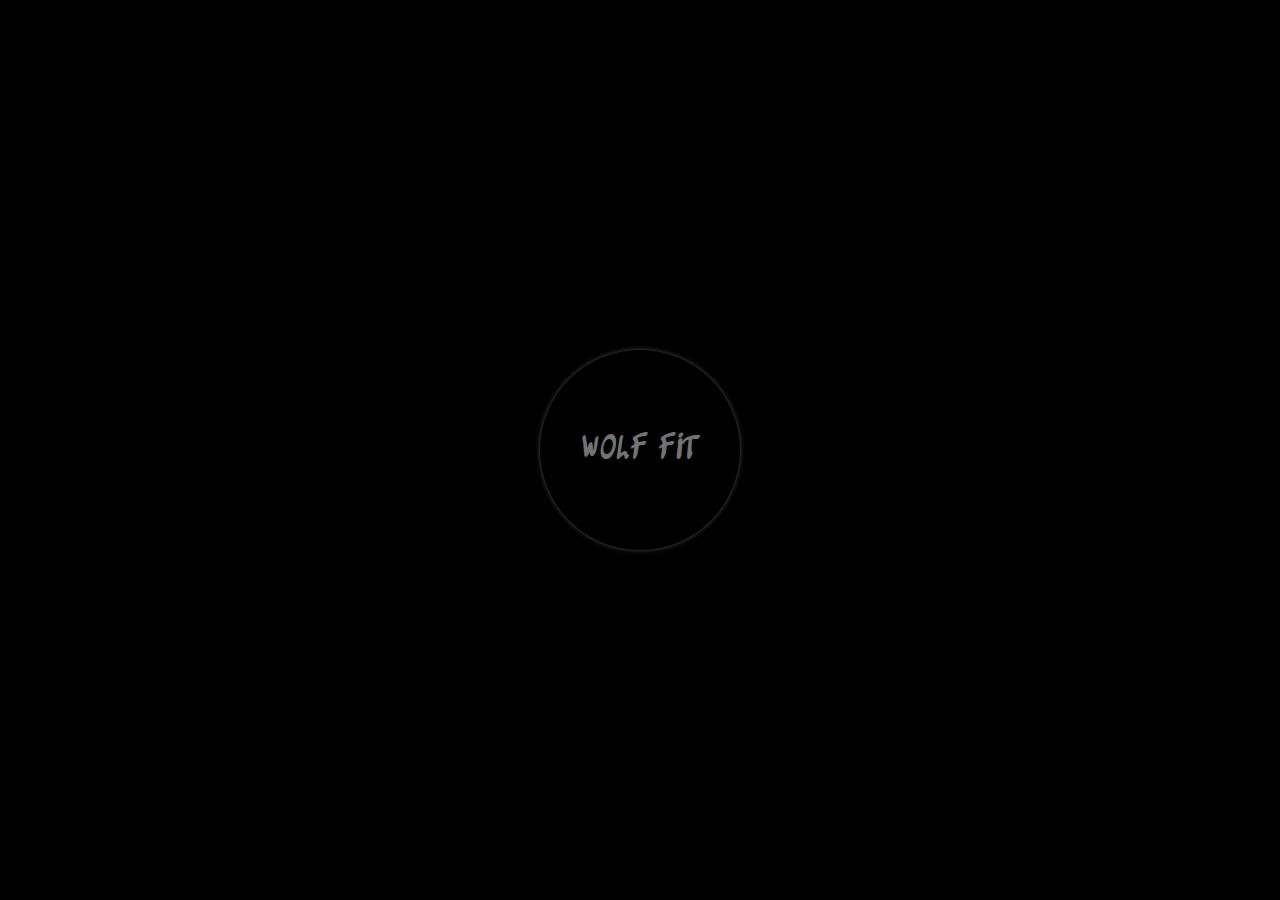
<file: index.html>
<!DOCTYPE html>
<!-- Created By CodingNepal -->
<html lang="en" dir="ltr">
   <head>
   
      <meta charset="utf-8">
      <title>Wolf Fit</title>
      <link
      href="https://fonts.googleapis.com/css?family=Sedgwick+Ave Display&display=swap"
      rel="stylesheet"
    />
      <link rel="stylesheet" href="loading.css">
   </head>
   <body>
      <div class="center">
         <div class="ring"></div>
         <span>Wolf Fit</span>
      </div>

      <script>
         setTimeout(function() {
             window.location.href = "home.html";
         }, 2500);
     </script>
   </body>
</html>
</file>
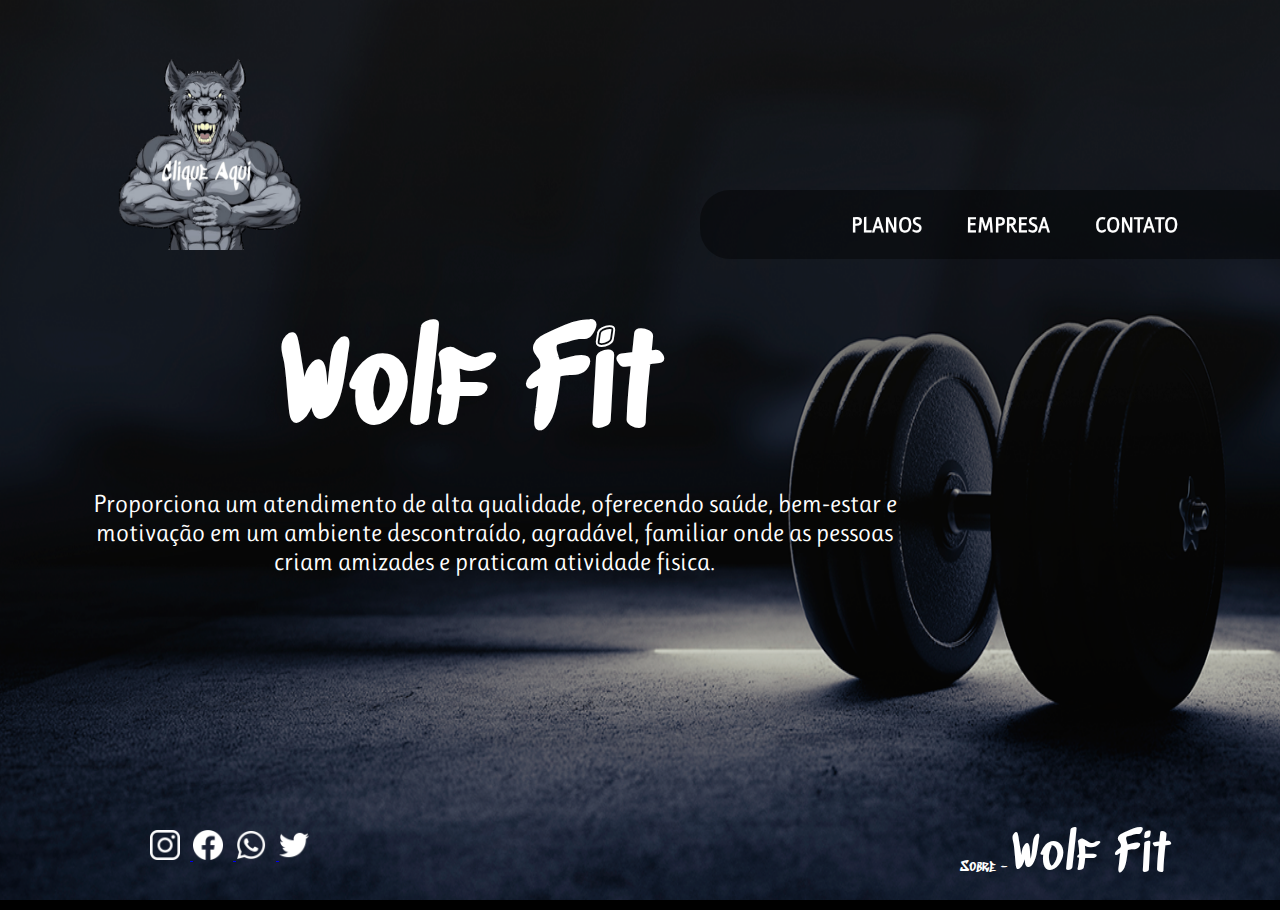
<file: home.html>
<!DOCTYPE html>
<html lang="pt-br">
  <head>
    <title>Wolf Fit</title>

    <link rel="stylesheet" type="text/css" href="style.css" />
    <link
      href="https://fonts.googleapis.com/css?family=Ruluko&display=swap"
      rel="stylesheet"
    />
    <link
      href="https://fonts.googleapis.com/css?family=Sedgwick+Ave Display&display=swap"
      rel="stylesheet"
    />
  </head>

  <body>
    <header>
      <a
        class="wolf"
        href="menu/imc.html"
        title="Clique aqui e saiba se o seu peso é o ideal!"
      >
        <img src="./assets/img/wolfimc.gif" />
      </a>

      <div class="nav">
        <div class="plan">
          <h5>PLANOS</h5>
          <div class="menuPlans">
            <ul>
              <li>
                <a class="plans" href="./menu/plans.html"> Planos </a>
              </li>
              <hr />
              <li>
                <a class="hirePlan" href="./menu/purchase.html"> Contratar </a>
              </li>
            </ul>
          </div>
        </div>

        <div class="company">
          <h5>EMPRESA</h5>
          <div class="menuCompany">
            <ul>
              <li>
                <a class="aboutCompany" href="./menu/company.html"
                  >Sobre a Empresa</a
                >
              </li>
              <hr />

              <li>
                <a class="units" href="./menu/units.html">Unidades</a>
              </li>
            </ul>
          </div>
        </div>

        <div class="contact">
          <h5>CONTATO</h5>
          <div class="menuContact">
            <ul>
              <li>
                <a
                  class="contacts"
                  href="https://us14.list-manage.com/contact-form?u=38d02d13952fe63faebb98b37&form_id=3252b409897504133f667c2265778db8"
                  >Contato</a
                >
              </li>
            </ul>
          </div>
        </div>
      </div>

      <div class="dropdown">
        <button class="dropbtn">
          <input
            type="image"
            src="./assets/img/menu.png"
            onmouseover="this.src='./assets/img/menu2.png'"
            onmouseout="this.src='./assets/img/menu2.png'"
            title="MENU"
            height="25"
            width="40"
          />
        </button>
        <div class="dropdown-content">
          <a href="./menu/plans.html">Planos</a>
          <a href="./menu/purchase.html"
            ><hr />
            Contratar</a
          >
          <a href="./menu/company.html"
            ><hr />
            Empresa</a
          >
          <a href="./menu/units.html"
            ><hr />
            Unidades</a
          >
          <a
            href="https://us14.list-manage.com/contact-form?u=38d02d13952fe63faebb98b37&form_id=3252b409897504133f667c2265778db8"
            ><hr />
            Contato</a
          >
        </div>
      </div>
    </header>

    <section>
      <h1 class="bigName">Wolf Fit</h1>

      <p class="description">
        Proporciona um atendimento de alta qualidade, oferecendo saúde,
        bem-estar e motivação em um ambiente descontraído, agradável, familiar
        onde as pessoas criam amizades e praticam atividade fisica.
      </p>
    </section>

    <footer>
      <div class="socialNetwork">
        <a div class="insta" href="https://www.instagram.com/wolffit_academy/">
          <img src="./assets/img/insta.png" />
        </a>

        <a div class="facebook" href="https://www.facebook.com/wolffitboss/">
          <img src="./assets/img/facebook.png" />
        </a>

        <a
          div
          class="wpp"
          href="http://api.whatsapp.com/send?1=pt_BR&phone=16315707160"
          title="Fale Conosco!"
          target="_blank"
        >
          <img src="./assets/img/whats.png" />
        </a>

        <a div class="twitter" href="https://twitter.com/wolfwol45466235">
          <img src="./assets/img/twitter.png" />
        </a>
      </div>

      <div class="credits">
        <a class="about">Sobre -</a>
        <a class="about2" href="./menu/about.html">Wolf Fit</a>
      </div>
    </footer>
  </body>
</html>
</file>
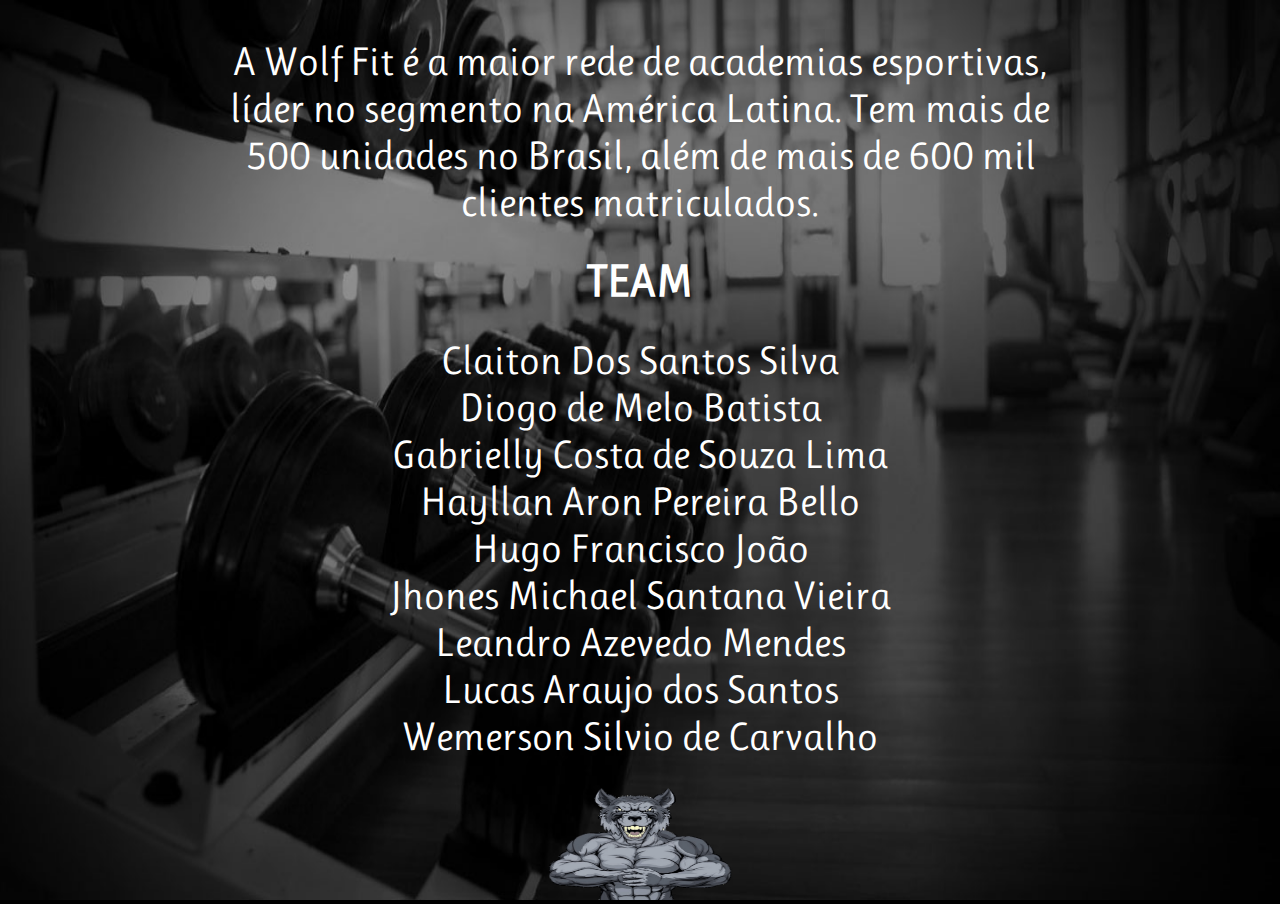
<file: menu/about.html>
<!DOCTYPE html>
<html lang="pt-br">
  <head>
    <meta charset="UTF-8" />
    <meta http-equiv="X-UA-Compatible" content="IE=edge" />
    <meta name="viewport" content="width=device-width, initial-scale=1.0" />
    <link
      href="https://fonts.googleapis.com/css?family=Ruluko&display=swap"
      rel="stylesheet"
    />
    <link rel="stylesheet" href="about.css" />
    <title>Sobre</title>
  </head>

  <body>
    <header>
      <p>
        A Wolf Fit é a maior rede de academias esportivas, líder no segmento na
        América Latina. Tem mais de 500 unidades no Brasil, além de mais de
        600 mil clientes matriculados.
      </p>
    </header>

    <section>
      <h1>TEAM</h1>

      <p>Claiton Dos Santos Silva</p>
      <p>Diogo de Melo Batista</p>
      <p>Gabrielly Costa de Souza Lima</p>
      <p>Hayllan Aron Pereira Bello</p>
      <p>Hugo Francisco João</p>
      <p>Jhones Michael Santana Vieira</p>
      <p>Leandro Azevedo Mendes</p>
      <p>Lucas Araujo dos Santos</p>
      <p>Wemerson Silvio de Carvalho</p>
    </section>

    <footer>
      <a href="../home.html" title="voltar">
        <img src="../assets/img/wolf.gif" />
      </a>
    </footer>
  </body>
</html>
</file>
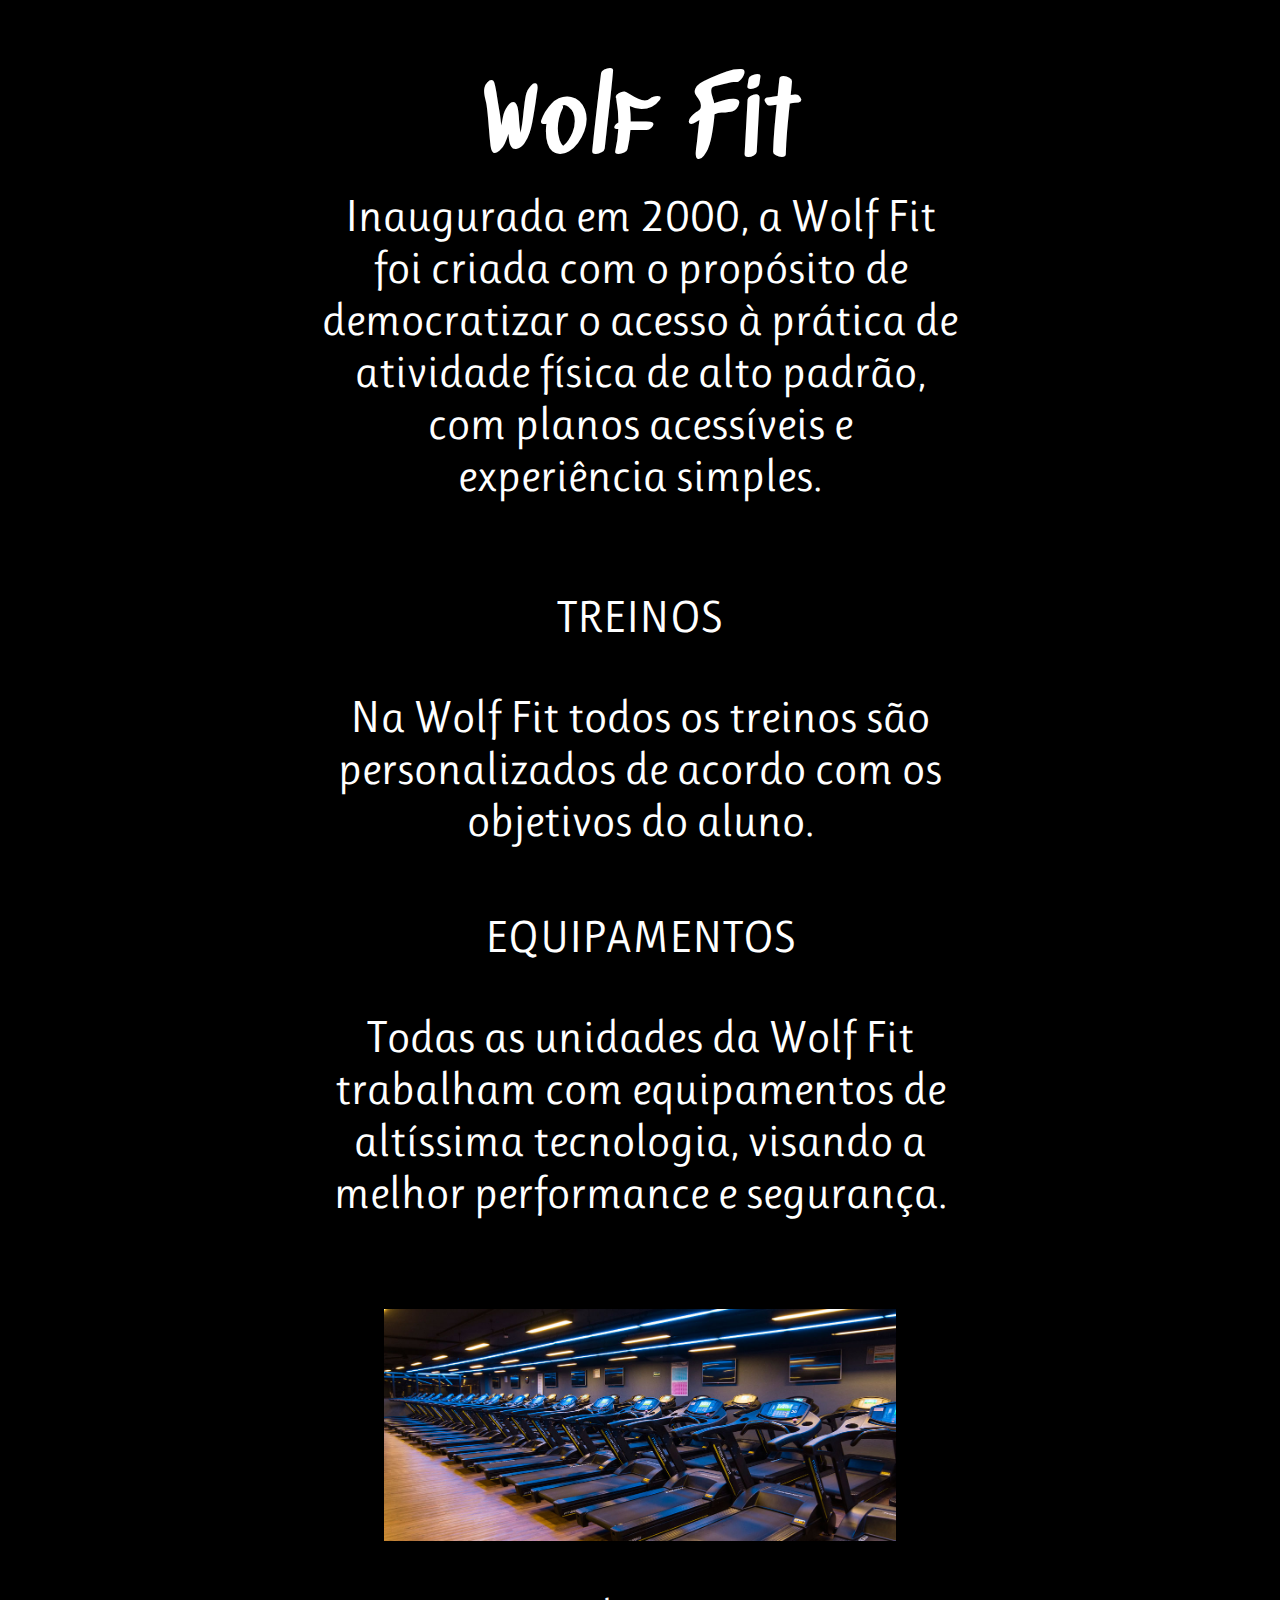
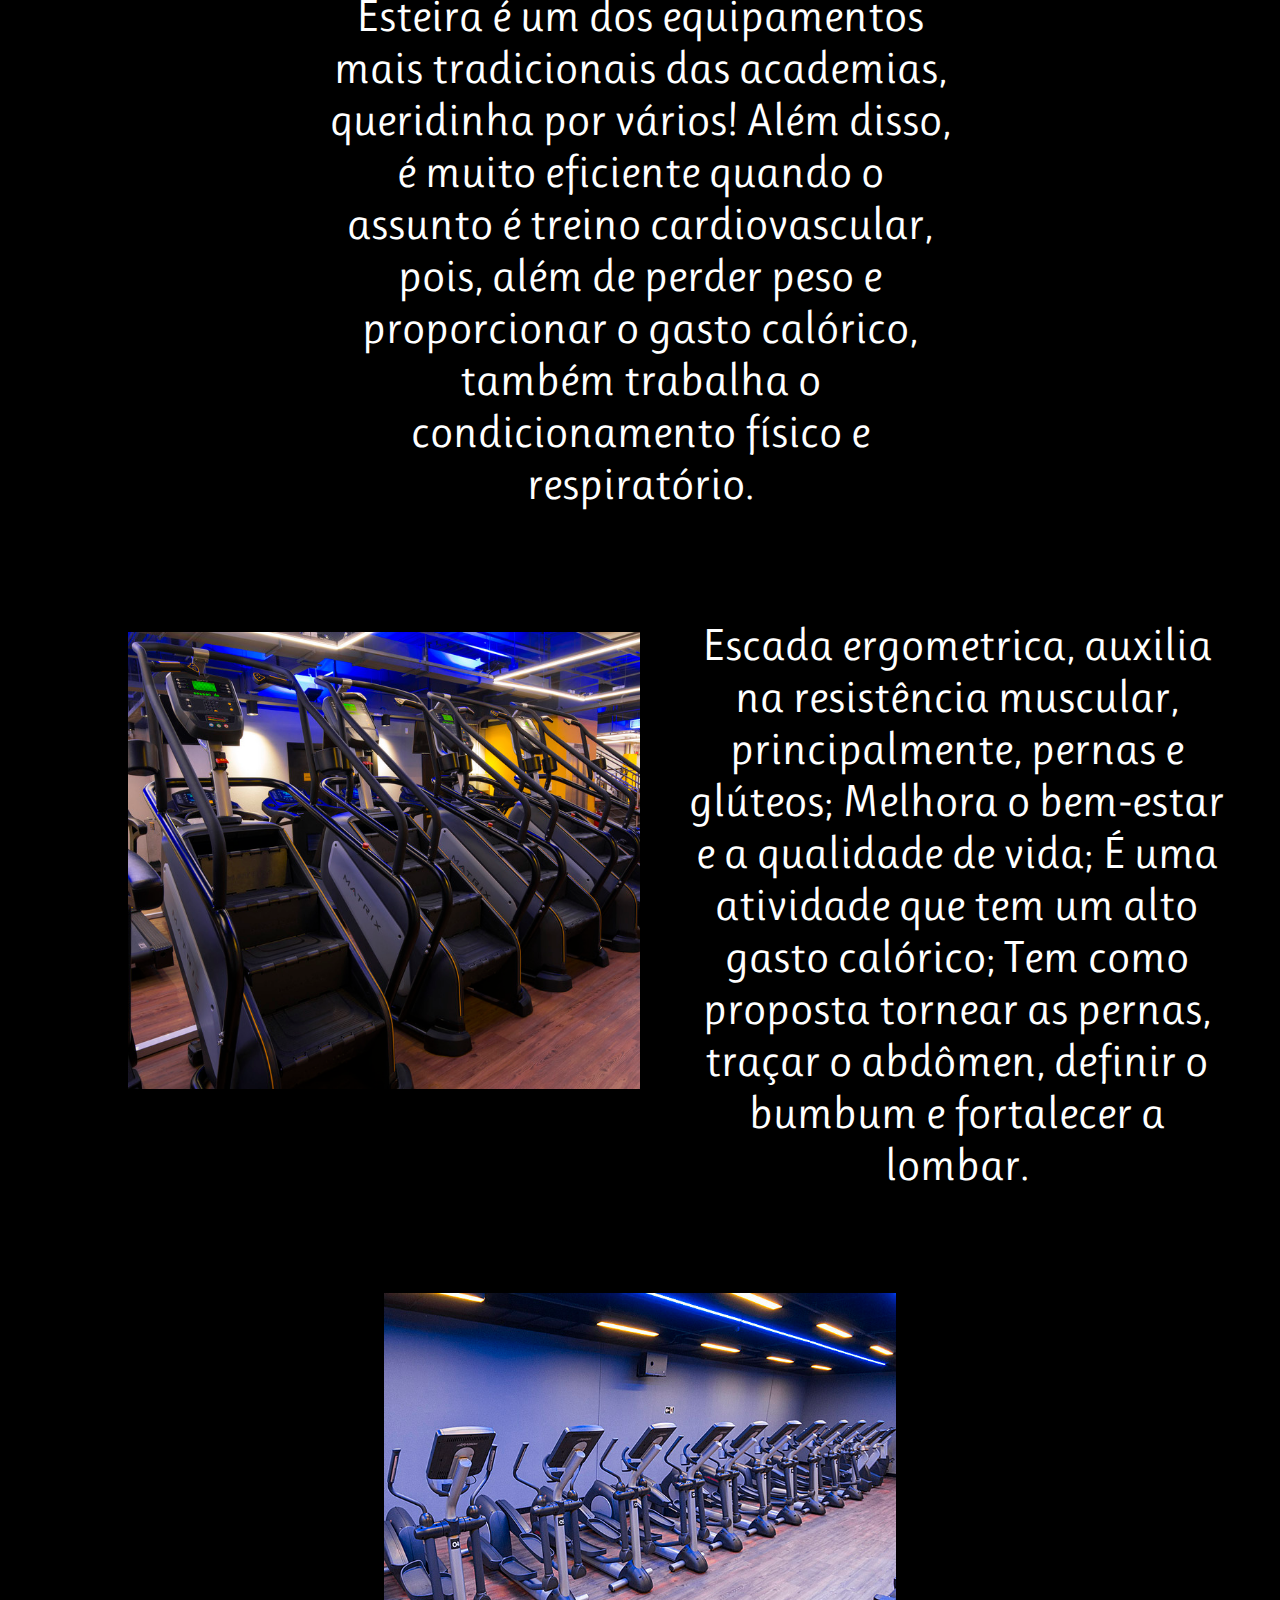
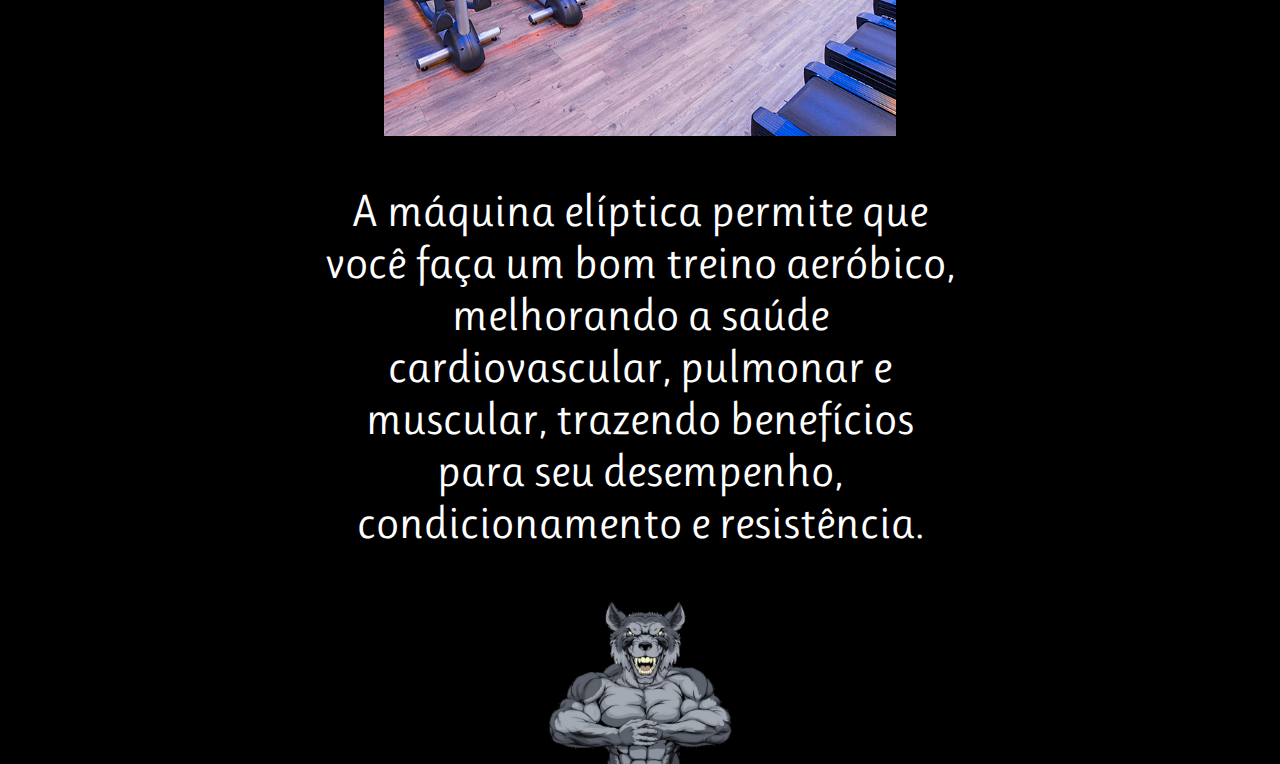
<file: menu/company.html>
<!DOCTYPE html>
<html lang="pt-br">
  <head>
    <meta charset="utf-8" />

    <title>Empresa</title>
    <link
      href="https://fonts.googleapis.com/css?family=Ruluko&display=swap"
      rel="stylesheet"
    />
    <link
      href="https://fonts.googleapis.com/css?family=Sedgwick+Ave Display&display=swap"
      rel="stylesheet"
    />

    <link rel="stylesheet" href="company.css" />

    <style></style>
  </head>

  <body>
    <header>
      <div class="t1">
        <div class="title">Wolf Fit</div>

        <div class="text">
          Inaugurada em 2000, a Wolf Fit foi criada com o propósito de
          democratizar o acesso à prática de atividade física de alto padrão,
          com planos acessíveis e experiência simples.
        </div>
      </div>

      <div class="t2">
        <div class="title2">TREINOS</div>

        <div class="text2">
          Na Wolf Fit todos os treinos são personalizados de acordo com os
          objetivos do aluno.
        </div>
      </div>

      <div class="t3">
        <div class="title3">EQUIPAMENTOS</div>

        <div class="text3">
          Todas as unidades da Wolf Fit trabalham com equipamentos de altíssima
          tecnologia, visando a melhor performance e segurança.
        </div>
      </div>
    </header>

    <section>
      <div class="mats">
        <img src="../assets/img/esteiras.jpg" />

        <p>
          Esteira é um dos equipamentos mais tradicionais das academias,
          queridinha por vários! Além disso, é muito eficiente quando o assunto
          é treino cardiovascular, pois, além de perder peso e proporcionar o
          gasto calórico, também trabalha o condicionamento físico e
          respiratório.
        </p>
      </div>

      <div class="stairs">
        <img src="../assets/img/escada.jpg" alt="" />

        <p>
          Escada ergometrica, auxilia na resistência muscular, principalmente, pernas e glúteos;
          Melhora o bem-estar e a qualidade de vida; É uma atividade que tem um
          alto gasto calórico; Tem como proposta tornear as pernas, traçar o
          abdômen, definir o bumbum e fortalecer a lombar.
        </p>
      </div>

      <div class="cardio">
        <img src="../assets/img/cardio.jpg" alt="" />

        <p>
          A máquina elíptica
          permite que você faça um bom treino aeróbico, melhorando a saúde
          cardiovascular, pulmonar e muscular, trazendo benefícios para seu
          desempenho, condicionamento e resistência.
        </p>
      </div>
    </section>

    <footer>
      <div>
        <a href="../home.html" title="voltar">
          <img src="../assets/img/wolf.gif" />
        </a>
      </div>
    </footer>
  </body>
</html>
</file>
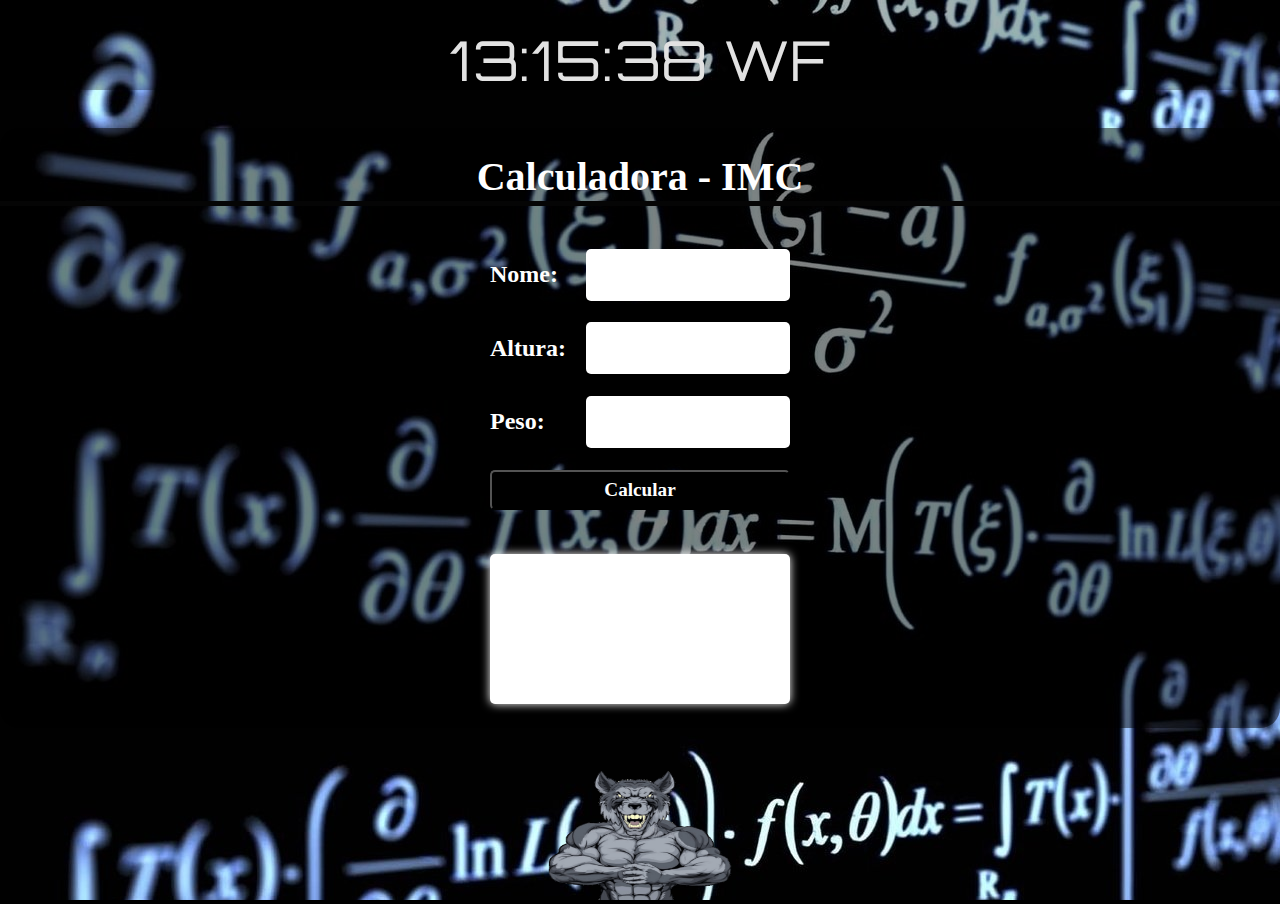
<file: menu/imc.html>
<!DOCTYPE html>
<html lang="en">
  <head>
    <meta charset="UTF-8" />
    <meta name="viewport" content="width=device-width, initial-scale=1.0" />
    <link
      href="https://fonts.googleapis.com/css2?family=Orbitron:wght@400&display=swap"
      rel="stylesheet"
    />

    <title>Calculadora IMC</title>
    
    <link rel="stylesheet" href="imc.css" />
  </head>
  <body>

    <header>
      <div class="clock">
        <div class="display">
    </header>



    <section>
      <div class="container">
        <div class="title">Calculadora - IMC</div>
        <div class="input">
          <label>Nome:</label>
          <input type="text" id="nome" />
        </div>
        <div class="input">
          <label>Altura:</label>
          <input type="number" id="altura" required />
        </div>
        <div class="input">
          <label>Peso:</label>
          <input type="number" id="peso" required />
        </div>
        <button id="calcular">Calcular</button>

        <div class="result" id="resultado"></div>
      </div>


    </section>

    <footer>
      <a href="../home.html" title="voltar">
        <img src="../assets/img/wolf.gif" />
      </a>
    </footer>
  </body>
  <script src="./imc.js"></script>
</html>
</file>
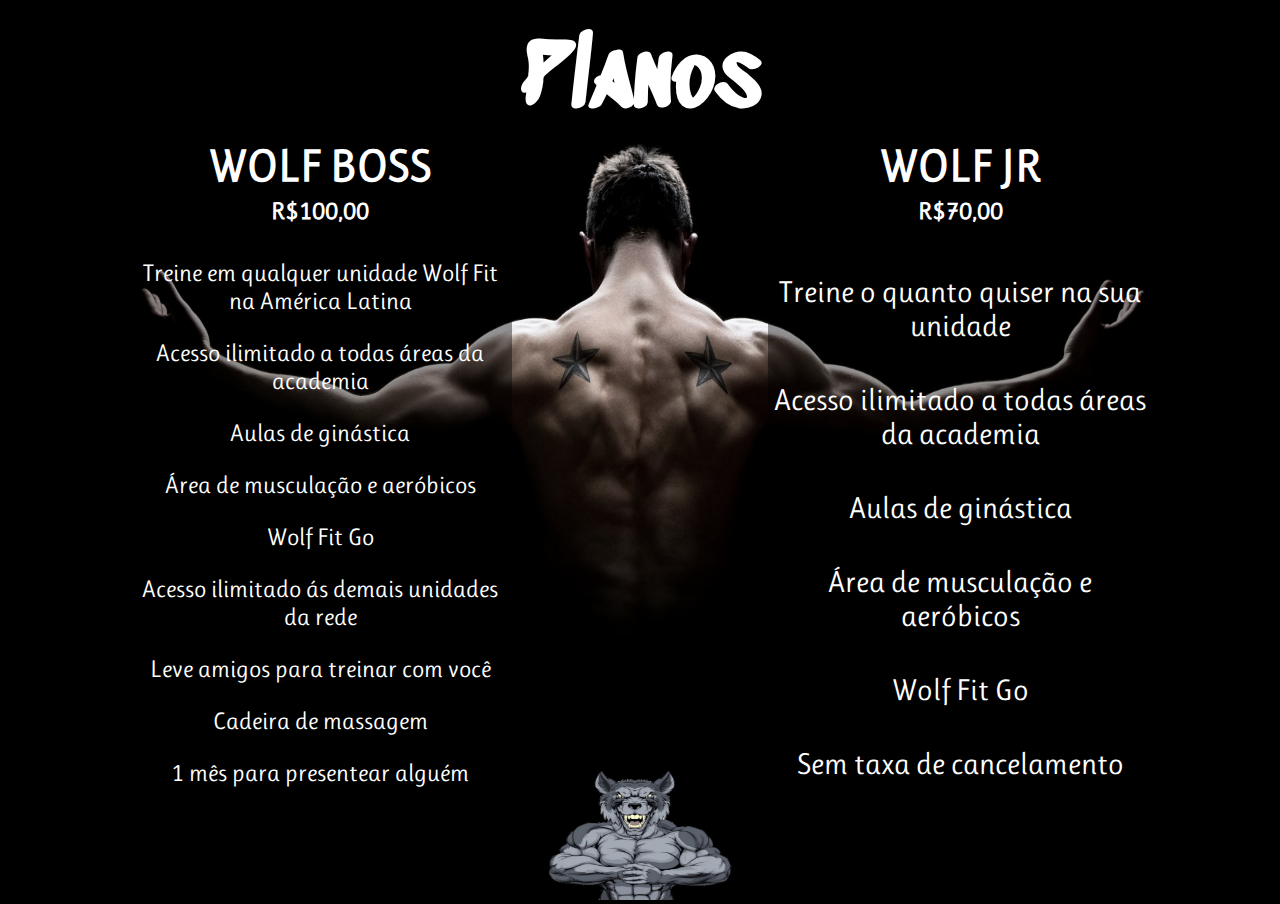
<file: menu/plans.html>
<!DOCTYPE html>
<html lang="pt-br">
  <head>
    <title>Planos</title>
    <link rel="stylesheet" type="text/css" href="plans.css" />
    <link
      href="https://fonts.googleapis.com/css?family=Ruluko&display=swap"
      rel="stylesheet"
    />
    <link
      href="https://fonts.googleapis.com/css?family=Sedgwick+Ave Display&display=swap"
      rel="stylesheet"
    />
  </head>
  <body>
    <header>
      <div class="plans">
        <h1>Planos</h1>
      </div>
      
    </header>

    <section>

      <div class="plan1">
        <h1>WOLF BOSS</h1>
        <h2>R$100,00</h2>
      </div>

      <div class="boss">
        <p>Treine em qualquer unidade Wolf Fit na América Latina</p>
        <p>Acesso ilimitado a todas áreas da academia</p>
        <p>Aulas de ginástica</p>
        <p>Área de musculação e aeróbicos</p>
        <p>Wolf Fit Go</p>
        <p>Acesso ilimitado ás demais unidades da rede</p>
        <p>Leve amigos para treinar com você</p>
        <p>Cadeira de massagem</p>
        <p>1 mês para presentear alguém</p>
      </div>

      <div class="plan2">
        <h1>WOLF JR</h1>
        <h2>R$70,00</h2>
      </div>

      <div class="junior">
        <p>Treine o quanto quiser na sua unidade</p>
        <p>Acesso ilimitado a todas áreas da academia</p>
        <p>Aulas de ginástica</p>
        <p>Área de musculação e aeróbicos</p>
        <p>Wolf Fit Go</p>
        <p>Sem taxa de cancelamento</p>
      </div>
      
    </section>

    <footer>
        <a href="../home.html"  title="voltar">
          <img src="../assets/img/wolf.gif" />
        </a>
    </footer>
  </body>
</html>
</file>
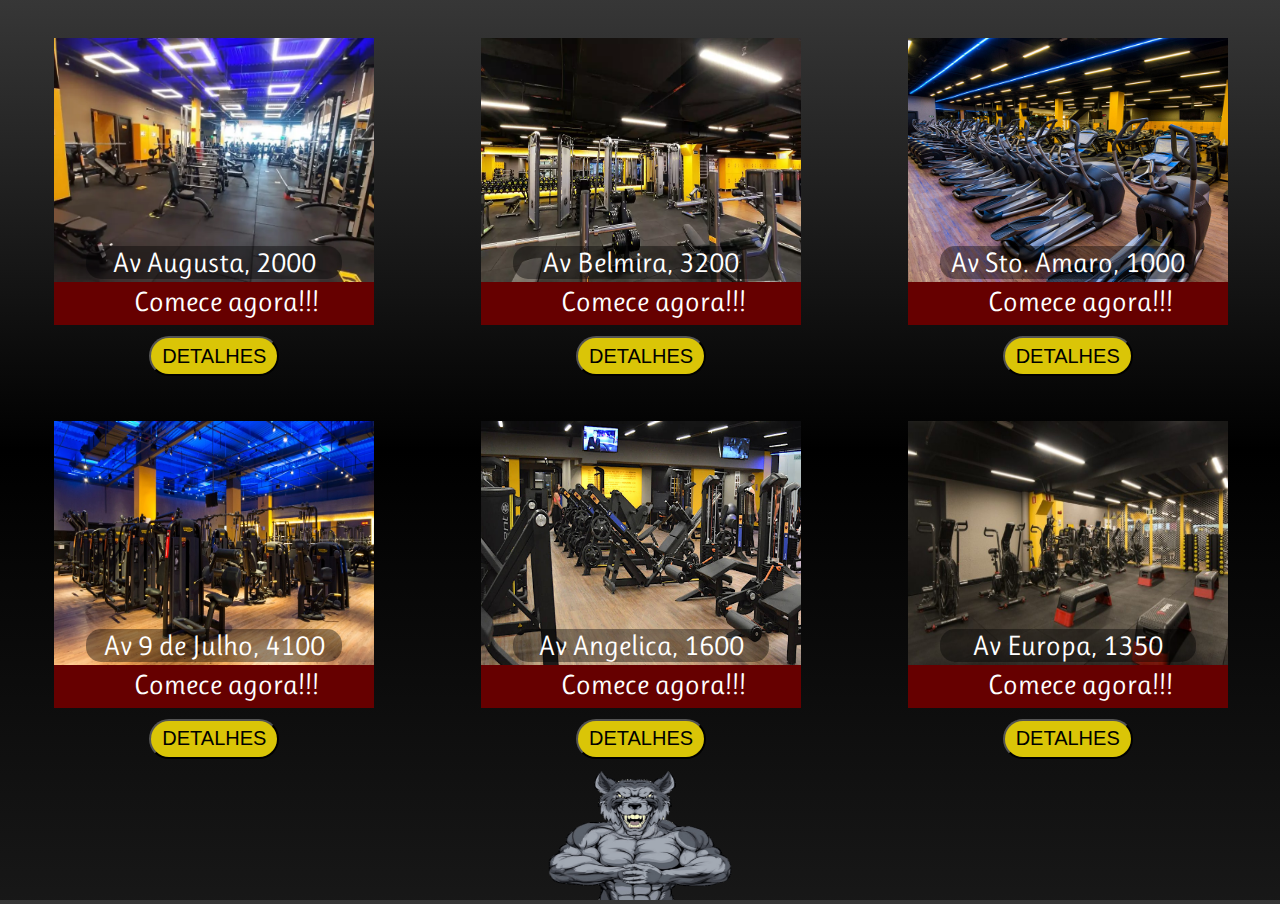
<file: menu/units.html>
<!DOCTYPE html>
<html lang="en">
  <head>
    <meta charset="UTF-8" />
    <meta http-equiv="X-UA-Compatible" content="IE=edge" />
    <meta name="viewport" content="width=device-width, initial-scale=1.0" />
    <link
      href="https://fonts.googleapis.com/css?family=Ruluko&display=swap"
      rel="stylesheet"
    />
    <link rel="stylesheet" href="units.css" />
    <title>Unidades</title>

    <script></script>
  </head>
  <body>
    <section>
      <div class="box1">
        <div class="box">
          <div class="container">
            <img src="../assets/img/box1.png" alt="box1" />
            <p class="local">Av Augusta, 2000</p>
            <br />
          </div>
          <a href="purchase.html">
            <span class="startNow">Comece agora!!!</span>
          </a>
          <div class="dropdown"></div>
          <div class="btn">
            <div class="dropdown">
              <button class="seeDetails">DETALHES</button>
              <div class="dropdown-content">
                <p><strong>DIFERENCIAIS</strong></p>
                <p>Ar Condicionado</p>
                <p>Peso Livre</p>
                <p>Aulas de ginástica</p>
                <p>Energético Free</p>
                <hr />
                <p><strong>HORÁRIOS</strong></p>
                <p>DOM/FERIADOS 8H - 14H</p>
                <p>SEG 6H - 23H</p>
                <p>TER 6H - 23H</p>
                <p>QUA 6H - 23H</p>
                <p>QUI 6H - 23H</p>
                <p>SEX 6H - 23H</p>
                <p>SÁB 8H - 17H</p>
              </div>
            </div>
          </div>
        </div>
      </div>

      <div class="box2">
        <div class="box">
          <div class="container">
            <img src="../assets/img/box2.png" alt="box2" />
            <p class="local">Av Belmira, 3200</p>
            <br />
          </div>
          <a href="purchase.html">
            <span class="startNow">Comece agora!!!</span></a
          >
          <div class="btn">
            <div class="dropdown">
              <button class="seeDetails">DETALHES</button>
              <div class="dropdown-content">
                <p><strong>DIFERENCIAIS</strong></p>
                <p>Ar Condicionado</p>
                <p>Aulas de BOXE</p>
                <hr />
                <p><strong>HORÁRIOS</strong></p>
                <p>DOM/FERIADOS 8H - 14H</p>
                <p>SEG 6H - 23H</p>
                <p>TER 6H - 23H</p>
                <p>QUA 6H - 23H</p>
                <p>QUI 6H - 23H</p>
                <p>SEX 6H - 23H</p>
                <p>SÁB 8H - 17H</p>
              </div>
            </div>
          </div>
        </div>
      </div>

      <div class="box3">
        <div class="box">
          <div class="container">
            <img src="../assets/img/box3.png" alt="box3" />
            <p class="local">Av Sto. Amaro, 1000</p>
            <br />
          </div>
          <a href="purchase.html">
            <span class="startNow">Comece agora!!!</span>
          </a>
          <div class="btn">
            <div class="dropdown">
              <button class="seeDetails">DETALHES</button>
              <div class="dropdown-content">
                <p><strong>DIFERENCIAIS</strong></p>
                <p>Peso livre</p>
                <p>Cross Fit</p>
                <p>Aulas de ginástica</p>
                <p>Energético Free</p>
                <hr />
                <p><strong>HORÁRIOS</strong></p>
                <p>DOM/FERIADOS 8H - 14H</p>
                <p>SEG 6H - 23H</p>
                <p>TER 6H - 23H</p>
                <p>QUA 6H - 23H</p>
                <p>QUI 6H - 23H</p>
                <p>SEX 6H - 23H</p>
                <p>SÁB 8H - 17H</p>
              </div>
            </div>
          </div>
        </div>
      </div>

      <div class="box4">
        <div class="box">
          <div class="container">
            <img src="../assets/img/box4.png" alt="box4" />
            <p class="local">Av 9 de Julho, 4100</p>
            <br />
          </div>
          <a href="purchase.html">
            <span class="startNow">Comece agora!!!</span></a
          >
          <div class="btn">
            <div class="dropdown">
              <button class="seeDetails">DETALHES</button>
              <div class="dropdown-content3 dropdown-content2">
                <p><strong>DIFERENCIAIS</strong></p>
                <p>Energético Free</p>
                <p>Ar Condicionado</p>
                <p>Peso livre</p>
                <p>Energético Free</p>
                <hr />
                <p><strong>HORÁRIOS</strong></p>
                <p>DOM/FERIADOS</p>
                <p>DOM/FERIADOS 8H - 14H</p>
                <p>SEG 6H - 23H</p>
                <p>TER 6H - 23H</p>
                <p>QUA 6H - 23H</p>
                <p>QUI 6H - 23H</p>
                <p>SEX 6H - 23H</p>
                <p>SÁB 8H - 17H</p>
              </div>
            </div>
          </div>
        </div>
      </div>

      <div class="box5">
        <div class="box">
          <div class="container">
            <img src="../assets/img/box5.png" alt="box5" />
            <p class="local">Av Angelica, 1600</p>
            <br />
          </div>
          <a href="purchase.html">
            <span class="startNow">Comece agora!!!</span></a
          >
          <div class="btn">
            <div class="dropdown">
              <button class="seeDetails">DETALHES</button>
              <div class="dropdown-content3 dropdown-content2">
                <p><strong>DIFERENCIAIS</strong></p>
                <p>Peso livre</p>
                <p>Energético Free</p>
                <hr />
                <p><strong>HORÁRIOS</strong></p>
                <p>DOM/FERIADOS 8H - 14H</p>
                <p>SEG 6H - 23H</p>
                <p>TER 6H - 23H</p>
                <p>QUA 6H - 23H</p>
                <p>QUI 6H - 23H</p>
                <p>SEX 6H - 23H</p>
                <p>SÁB 8H - 17H</p>
              </div>
            </div>
          </div>
        </div>
      </div>

      <div class="box6">
        <div class="box">
          <div class="container">
            <img src="../assets/img/box6.png" alt="box6" />
            <p class="local">Av Europa, 1350</p>
            <br />
          </div>
          <a href="purchase.html">
            <span class="startNow">Comece agora!!!</span></a
          >
          <div class="btn">
            <div class="dropdown">
              <button class="seeDetails">DETALHES</button>
              <div class="dropdown-content2 dropdown-content">
                <p><strong>DIFERENCIAIS</strong></p>
                <p>Ar Condicionado</p>
                <p>peso livre</p>
                <p>Croos Fit</p>
                <p>Energético Free</p>
                <hr />
                <p><strong>HORÁRIOS</strong></p>
                <p>DOM/FERIADOS 8H - 14H</p>
                <p>SEG 6H - 23H</p>
                <p>TER 6H - 23H</p>
                <p>QUA 6H - 23H</p>
                <p>QUI 6H - 23H</p>
                <p>SEX 6H - 23H</p>
                <p>SÁB 8H - 17H</p>
              </div>
            </div>
          </div>
        </div>
      </div>
    </section>
    <footer>
      <a href="../home.html" title="voltar">
        <img src="../assets/img/wolf.gif" />
      </a>
    </footer>
  </body>
</html>
</file>
<file: loading.css>
body{
  margin: 0;
  padding: 0;
  font-family: "Sedgwick Ave Display";
  background: black;
}
.center{
  display: flex;
  text-align: center;
  justify-content: center;
  align-items: center;
  min-height: 100vh;
}
.ring{
  position: absolute;
  width: 200px;
  height: 200px;
  border-radius: 50%;
  animation: ring 2s linear infinite;
  
}
@keyframes ring {
  0%{
    transform: rotate(0deg);
    box-shadow: 1px 5px 2px #e65c00;
  }
  50%{
    transform: rotate(180deg);
    box-shadow: 1px 5px 2px #18b201;
  }
  100%{
    transform: rotate(360deg);
    box-shadow: 1px 5px 2px #0456c8;
  }
}
.ring:before{
  position: absolute;
  content: '';
  left: 0;
  top: 0;
  height: 100%;
  width: 100%;
  border-radius: 50%;
  box-shadow: 0 0 5px rgba(255,255,255,.3);
}
span{
  color: #737373;
  font-size: 30px;
  text-transform: uppercase;
  letter-spacing: 1px;
  line-height: 200px;
  animation: text 3s ease-in-out infinite;
}
@keyframes text {
  50%{
    color: black;
  }
}
</file>
<file: style.css>
html {
  width: 100%;
  height: 100%;
  overflow: hidden;
  font-family: Ruluko;
  font-weight: normal;
}

body {
  overflow: hidden;
  height: 100%;
  width: 100%;
  background-color: black;
  background-repeat: no-repeat;
  background-image: url(./assets/img/home.png);
  background-size: 100% 100%;
  margin: 0;
  display: grid;
  grid-template-columns: 100%;
  grid-template-rows: 35% 55% 10%;
  grid-area: "header" "section" "footer";
}

header {
  grid-area: "header";
  width: 100%;
  height: 100%;
  display: flex;
  justify-content: space-between;
  padding-top: 50px;
}

.wolf {
  grid-area: "wolf";
  height: 200px;
  width: 200px;
  margin: 0 0 0 110px;
}

.wolf img {
  height: 100%;
  width: 100%;
}

.dropdown {
  padding: 20px 0 0;
  display: inline-block;
  text-align: center;
  display: none;
}

.nav {
  grid-area: "nav";
  margin-top: 140px;
  padding: 0 140px 0 40px;
  background-color: rgba(0, 0, 0, 0.4000000059604645);
  width: 400px;
  height: 69px;
  border-radius: 30px 0 0 30px;
  display: flex;
  align-items: center;
  justify-content: space-between;
  text-decoration: none;
  color: white;
  font-size: 25px;
}

.plan {
  position: fixed;
  right: 28%;
}

.company {
  position: fixed;
  right: 18%;
}

.contact {
  position: fixed;
  right: 8%;
}

.plan:hover .menuPlans {
  display: block;
  cursor: pointer;
}

.menuPlans {
  margin: -1% 0 0 0;
  padding: 1% 0 0 0;
  position: fixed;
  right: 27%;
  text-align: center;
  display: none;
  width: 120px;
  background-color: rgba(0, 0, 0, 0.4000000059604645);
  border-radius: 5px 5px 10px 10px;
}

.company:hover .menuCompany {
  display: block;
  cursor: pointer;
}

.menuCompany {
  margin: -1% 0 0 0;
  padding: 1% 0 0 0;
  position: fixed;
  right: 17%;
  text-align: center;
  display: none;
  width: 120px;
  background-color: rgba(0, 0, 0, 0.4000000059604645);
  border-radius: 5px 5px 10px 10px;
}

.contact:hover .menuContact {
  display: block;
  cursor: pointer;
}

.menuContact {
  margin: -1% 0 0 0;
  padding: 1% 0 0 0;
  position: fixed;
  right: 7%;
  text-align: center;
  display: none;
  width: 120px;
  background-color: rgba(0, 0, 0, 0.4000000059604645);
  border-radius: 5px 5px 10px 10px;
}

hr {
  width: 50%;
}

ul {
  list-style-type: none;
  margin: 0;
  padding: 0;
}

.nav a:link {
  text-decoration: none;
  color: white;
  font-size: 25px;
}

.nav a:visited {
  text-decoration: none;
  color: white;
  font-size: 25px;
}

section {
  grid-area: "section";
  color: white;
  width: 100%;
  height: 100%;
}

.bigName {
  font-family: "Sedgwick Ave Display";
  font-size: 120px;
  margin: 0;
  padding-left: 22%;
}

.description {
  padding-left: 7%;
  width: 810px;
  text-align: center;
  font-size: 25px;
  font-family: "Ruluko";
}

footer {
  grid-area: "footer";
  height: 10%;
  width: 100%;
  color: white;
  display: grid;
  grid-template-columns: 1fr 1fr;
  grid-template-rows: 100px;
  grid-template-areas: "socialNetwork" "credits";
}

.socialNetwork {
  grid-area: "socialNetwork";
  width: 230px;
  margin: 20px 0 0 0;
  padding: 0 0 0 150px;
}

.socialNetwork img {
  height: 30px;
  width: 30px;
  padding: 0 10px 0 0;
}

.credits {
  grid-area: "credits";
  width: 250px;
  font-family: "Sedgwick Ave Display";
  justify-content: space-around;
  margin: 15px 0 0 0;
  padding: 0 0 0 50%;
}

.about {
  font-size: 15px;
}

.about2 {
  font-size: 50px;
  text-decoration: none;
}

.about2:link {
  font-size: 50px;
  color: white;
}

.about2:visited {
  font-size: 50px;
  color: white;
}

@media (max-width: 1200px) {
  body {
    margin: 0;
    padding: 0;
    overflow: auto;
    grid-template-columns: 1fr;
    grid-template-rows: 30% 1fr 15%;
    grid-template-areas:
      "header"
      "section"
      "footer";
    align-content: center;
  }

  header {
    grid-area: "header";
    width: 100%;
    height: 100%;
    padding: 0;

    display: grid;
    grid-template-columns: 1fr;
    grid-template-rows: 1fr 1fr;
    grid-template-areas:
      "wolf"
      "button";
  }

  /* The container <div> - needed to position the dropdown content */
  .dropdown {
    padding: 70px 0 0;
    display: inline-block;
    text-align: center;
  }

  .dropbtn {
    background-color: #0000004c;
    color: white;
    font-size: 16px;
    border: none;
    cursor: pointer;
    width:400px;
    height: 70px;
    border-radius: 5px 5px 0px 0px;
    align-content: center;
    
  }

  /* Dropdown Content (Hidden by Default) */
  .dropdown-content {
    display: none;
    position: absolute;
    background-color: #000000ce;
    width: 15%;
    margin: 10px 0 0 290px;
    box-shadow: 0px 8px 16px 0px rgba(0, 0, 0, 0.2);
    z-index: 1;
    width: 400px;
    text-align: center;
    border-radius: 0px 0px 5px 5px;
  }

  /* Links inside the dropdown */
  .dropdown-content a {
    color: rgb(255, 255, 255);
    
    text-decoration: none;
    display: block;
    font-size: 60px;
  }

  /* Change color of dropdown links on hover */
  .dropdown-content a:hover {
    background-color: #ffffff50;
  }

  /* Show the dropdown menu on hover */
  .dropdown:hover .dropdown-content {
    display: block;
  }

  /* Change the background color of the dropdown button when the dropdown content is shown */
  .dropdown:hover .dropbtn {
    background-color: #000000c0;
  }

  .wolf {
    grid-area: "wolf";
    margin: 10% 0 0 39%;
  }

  .nav {
    width: 60%;
    padding: 0 40px 0 40px;
    border-radius: 30px;
    margin: 5% 0 5% 17%;
    display: none;
  }

  .bigName {
    font-family: "Sedgwick Ave Display";
    font-size: 190px;
    margin: 0;
    padding-left: 19%;
  }

  .description {
    padding-left: 19%;
    width: 600px;
    text-align: center;
    font-size: 60px;
    font-family: "Ruluko";
  }

  section {
    grid-area: "section";
    color: white;
    width: 100%;
    height: 98%;
  }

  .bigName {
    width: 70%;
    margin: 0 0 0 19%;
    padding: 0;
  }

  footer {
    grid-area: "footer";
    height: 20%;
    width: 100%;
    color: white;
    display: grid;
    grid-template-columns: 1fr;
    grid-template-rows: 80px 1fr;
    grid-template-areas:
      "socialNetwork"
      "credits";
  }

  .socialNetwork {
    grid-area: "socialNetwork";
    width: 400px;
    margin: 0 0 0 0;
    padding: 0 0 0 33%;
  }

  .socialNetwork img {
    height: 70px;
    width: 70px;
    padding: 0 20px 0 0;
  }

  .credits {
    grid-area: "credits";
    width: 250px;
    font-family: "Sedgwick Ave Display";
    margin: 40px 0 0 0;
    padding: 0 0 0 39%;
  }
}

@media (min-width: 1800px) {
  header {
    grid-area: "header";
    width: 100%;
    height: 100%;
    display: flex;
    justify-content: space-between;
    padding-top: 100px;
  }

  .nav {
    margin-top: 140px;
    padding: 0 250px 0 40px;
    background-color: rgba(0, 0, 0, 0.4000000059604645);
    width: 400px;
    height: 69px;
    border-radius: 30px 0 0 30px;
    display: flex;
    align-items: center;
    justify-content: space-between;
  }

  .bigName {
    font-family: "Sedgwick Ave Display";
    font-size: 120px;
    margin: 0;
    padding-left: 30%;
  }

  .description {
    padding-left: 18%;
    width: 810px;
    text-align: center;
    font-size: 25px;
    font-family: "Ruluko";
  }

  .socialNetwork {
    grid-area: "socialNetwork";
    width: 230px;
    margin: 20px 0 0 0;
    padding: 0 0 0 20%;
  }

  .socialNetwork img {
    height: 30px;
    width: 30px;
    padding: 0 20px 0 0;
  }

  .credits {
    grid-area: "credits";
    width: 250px;
    font-family: "Sedgwick Ave Display";
    justify-content: space-around;
    margin: 40px 0 0 0;
    padding: 0 0 0 50%;
  }
}
</file>
<file: menu/about.css>
html {
  width: 100%;
  height: 100%;
  margin: 0;
  color: white;
  overflow: hidden;
}

body {
  overflow: hidden;
  width: 100%;
  height: 100%;
  background-image: url(../assets/img/sobre.jpg);
  background-size: 100% 100%;
  background-color: black;
  background-repeat: no-repeat;
  margin: 0;
  font-family: "Ruluko";
  text-align: center;
  display: grid;
  grid-template-columns: 100%;
  grid-template-rows: 25% 1fr 13%;
  grid-template-areas:
    "header"
    "section"
    "footer";
}

header {
  grid-area: "header";
  width: 100%;
  padding: 3% 0 0 17.5%;
  text-align: center;
}

header p {
  width: 65%;
  margin: 0;
  font-size: 40px;
}

section {
  grid-area: "section";
  width: 100%;
  height: 100%;
}

section h1 {
  font-size: 45px;
}

section p {
  margin: 0;
  font-size: 40px;
}

footer {
  grid-area: "footer";
  height: 100%;
  width: 100%;
}

footer img {
  width: 200px;
  height: 100%;
}

@media (max-width: 1200px) {
  body {
    width: 100%;
    height: 100%;
    background-image: url(../assets/img/sobreMini.jpg);
    background-size: 100% 100%;
    background-repeat: no-repeat;

    grid-template-rows: 20% 70% 10%;
  }

  header {
    padding: 10% 0 0 5%;
  }

  header p {
    width: 90%;
    font-size: 20px;
  }

  section {
    margin: 40% 0 0 0;
  }

  section h1 {
    font-size: 25px;
  }

  section p {
    margin: 0;
    font-size: 20px;
  }

  footer img {
    width: 120px;
    height: 100%;
  }
}


@media (min-width: 1500px) {
  footer img {
    width: 160px;
    height: 100%;
  }
}
</file>
<file: menu/company.css>
html,
body {
  height: 100%;
  width: 100%;
  margin: 0;
  padding: 0;
  background-color: black;
  color: white;
}

header {
  grid-area: "header";
  padding: 0;
}

section {
  grid-area: "section";
}

.t1 {
  width: 100%;
  height: 50%;
  text-align: center;
  margin: 0;
}

.title {
  padding: 5% 0 2% 0;
  height: 100px;
  font-size: 100px;
  font-family: "Sedgwick Ave Display";
}

.text {
  padding: 0 25% 0 25%;
  width: 50%;
  font-size: 45px;
  font-family: "Ruluko";
}

.t2 {
  width: 100%;
  height: 25%;
  padding-top: 7%;
  text-align: center;
}

.title2 {
  width: 100%;
  height: 100px;
  font-family: "Ruluko";
  font-size: 45px;
}

.text2 {
  padding: 0 25% 0 25%;
  width: 50%;
  font-size: 45px;
  font-family: "Ruluko";
}

.t3 {
  width: 100%;
  height: 25%;
  padding-top: 5%;
  text-align: center;
}

.title3 {
  width: 100%;
  height: 100px;
  font-family: "Ruluko";
  font-size: 45px;
}

.text3 {
  padding: 0 25% 0 25%;
  width: 50%;
  font-size: 45px;
  font-family: "Ruluko";
}

.mats {
  width: 100%;
  text-align: center;
  padding-top: 7%;
}

.mats img {
  width: 40%;
  height: 50%;
}

.mats p {
  padding: 0 25% 0 25%;
  width: 50%;
  font-size: 45px;
  font-family: "Ruluko";
}

.stairs {
  padding-top: 5%;
  width: 100%;
  height: 50%;
  display: grid;
  grid-template-columns: 50% 50%;
  grid-template-rows: 100%;
  grid-template-areas: "img" "p";
}

.stairs img {
  grid-area: "img";
  width: 80%;
  height: 80%;
  padding: 2% 0 0 20%;
  text-align: center;
  align-content: center;
}

.stairs p {
  grid-area: "p";
  text-align: center;
  padding-left: 7%;
  margin: 0;
  width: 85%;
  font-size: 45px;
  font-family: "Ruluko";
}

.cardio {
  width: 100%;
  text-align: center;
  padding-top: 8%;
}

.cardio img {
  width: 40%;
  height: 50%;
}

.cardio p {
  padding: 0 25% 0 25%;
  width: 50%;
  font-size: 45px;
  font-family: "Ruluko";
}

footer {
  grid-area: "footer";
  text-align: center;
  height: 170px;
  overflow: hidden;
}

footer img {
  width: 200px;
  height: 100%;
}

@media (max-width: 1200px) {
  .t1 {
    width: 100%;
    height: 40%;
    text-align: center;
    margin: 0;
  }

  .mats img {
    width: 50%;
    height: 25%;
  }

  .stairs {
    padding-top: 5%;
    width: 100%;
    height: 60%;
    padding-top: 5%;
    display: block;
    text-align: center;
  }

  .stairs img {
    width: 50%;
    height: 40%;
    padding: 0;
  }

  .stairs p {
    padding: 0 25% 0 25%;
    width: 50%;
    margin: 45px 0;
    font-size: 45px;
    font-family: "Ruluko";
  }

  .cardio {
    width: 100%;
    text-align: center;
    padding-top: 13%;
  }

  .cardio img {
    width: 50%;
    height: 25%;
  }

  footer {
    text-align: center;
    height: 170px;
  }

  footer img {
    width: 200px;
    height: 100%;
  }
}

@media (min-width: 1800px) {
  .t1 {
    width: 100%;
    height: 50%;
    text-align: center;
    margin: 0;
  }

  .title {
    padding: 5% 0 3% 0;
    height: 100px;
    font-size: 100px;
    font-family: "Sedgwick Ave Display";
  }

  .text {
    padding: 0 25% 0 25%;
    width: 50%;
    font-size: 45px;
    font-family: "Ruluko";
  }

  .t2 {
    width: 100%;
    height: 25%;
    padding-top: 4%;
    text-align: center;
  }

  .title2 {
    width: 100%;
    height: 100px;
    font-family: "Ruluko";
    font-size: 45px;
  }

  .text2 {
    padding: 0 25% 0 25%;
    width: 50%;
    font-size: 45px;
    font-family: "Ruluko";
  }

  .t3 {
    width: 100%;
    height: 25%;
    padding-top: 3%;
    text-align: center;
  }

  .title3 {
    width: 100%;
    height: 100px;
    font-family: "Ruluko";
    font-size: 45px;
  }

  .text3 {
    padding: 0 25% 0 25%;
    width: 50%;
    font-size: 45px;
    font-family: "Ruluko";
  }

  .mats {
    width: 100%;
    text-align: center;
    padding-top: 5%;
  }

  .mats img {
    width: 40%;
    height: 50%;
  }

  .mats p {
    padding: 0 25% 0 25%;
    width: 50%;
    font-size: 45px;
    font-family: "Ruluko";
  }

  .stairs {
    padding-top: 5%;
    width: 100%;
    height: 50%;
    display: grid;
    grid-template-columns: 50% 50%;
    grid-template-rows: 100%;
    grid-template-areas: "img" "p";
  }

  .stairs img {
    grid-area: "img";
    width: 80%;
    height: 80%;
    padding: 6% 0 0 20%;
    text-align: center;
    align-content: center;
  }

  .stairs p {
    grid-area: "p";
    text-align: center;
    padding-left: 15%;
    margin: 0;
    width: 60%;
    font-size: 45px;
    font-family: "Ruluko";
  }

  .cardio {
    width: 100%;
    text-align: center;
    padding-top: 5%;
  }

  .cardio img {
    width: 40%;
    height: 50%;
  }

  .cardio p {
    padding: 0 25% 0 25%;
    width: 50%;
    font-size: 45px;
    font-family: "Ruluko";
  }

  footer {
    text-align: center;
    height: 170px;
  }

  footer img {
    width: 200px;
    height: 100%;
  }
}
</file>
<file: menu/imc.css>
html {
  height: 100%;
  width: 100%;
  margin: 0;
  padding: 0;
  overflow: hidden;
}

body {
  background-color: black;
  background-image: url("../assets/img/imc.jpg");
  height: 100%;
  width: 100%;
  margin: 0;
  padding: 0;
  overflow: hidden;
  display: grid;
  grid-template-columns: 1fr;
  grid-template-rows: 10% 1fr 15%;
  grid-template-areas:
    "header"
    "section"
    "footer";
}

.clock{
  background:  rgba(0, 0, 0, 0.301);
  height: 90px;
  line-height: 120px;
  text-align: center;
  padding: 0 30px;
  
}
.clock .display{
  font-size: 55px;
  color: rgb(226, 226, 226);
  letter-spacing: 1px;
  font-family: 'Orbitron', sans-serif;
}

section {
  grid-area: "section";
  display: flex;
  width: 100%;
  height: 100%;
  justify-content: center;
  align-items: center;
}

.container {
  display: flex;
  flex-direction: column;
  background: rgba(0, 0, 0, 0.488);
  width: 100%;
  height: 600px;
  align-items: center;
  justify-content: space-evenly;
  border-radius: 20px;
  color: white;
}

.title {
  display: flex;
  justify-content: center;
  align-items: center;
  width: 100%;
  height: 50px;
  font: bold 2.5rem serif;
  color: white;
  border-bottom: solid 5px rgb(5, 5, 5);
  margin-bottom: 20px;
}

.input {
  display: flex;
  width: 300px;
  height: 50px;
  justify-content: space-between;
  align-items: center;
}

.input input {
  width: 200px;
  height: 50px;
  border-radius: 5px;
  border: none;
  outline: 0;
  font: bold 1.5rem serif;
  text-align: center;
}

.input label {
  font: bold 1.5rem serif;
}

button {
  width: 300px;
  height: 40px;
  font: bold 1.2rem serif;
  background: #000;
  color: rgb(255, 255, 254);
  outline: none;
  border-radius: 5px;
  cursor: pointer;
}

.result {
  display: flex;
  margin-top: 20px;
  align-items: center;
  width: 300px;
  height: 150px;
  border-radius: 5px;
  font: italic 1.5rem serif;
  box-shadow: 0px 0px 10px rgb(255, 255, 255);
  background: rgb(255, 255, 255);
  color: rgb(0, 0, 0);
  padding: 20px;
  box-sizing: border-box;
  user-select: none;
}

footer {
  grid-area: footer;
  width: 100%;
  height: 100%;
  text-align: center;
  margin: 0;
}

footer img {
  width: 200px;
  height: 100%;
}

@media (max-width: 1200px) {
  body {
    overflow: auto;
    background-image: url("../assets/img/imc2.jpg")
  }

  section {
    grid-area: section;
    width: 100%;
    height: 100%;
    display: grid;
    grid-template-columns: 1fr;
    grid-auto-rows: 1fr;
    grid-template-areas: "clock";
  }

  .clock{
    height: 90px;
    line-height: 90px;
    text-align: center;
    padding: 0 30px;
  
  }


}
</file>
<file: menu/plans.css>
html,
body {
  width: 100%;
  height: 100%;
  background-color: black;
  background-repeat: no-repeat;
  background-image: url(../assets/img/planos.jpg);
  background-size: 100% 100%;
  color: white;
  margin: 0;
  overflow: hidden;
}

header {
  width: 100%;
  height: 15%;
  text-align: center;
  font-size: 45px;
  font-family: "Sedgwick Ave Display";
}

.plans {
  padding-top: 2%;
  text-decoration: none;
  color: white;
}

.plans h1 {
  margin: 0;
}

section {
  width: 100%;
  height: 70%;
  text-align: center;
  font-family: "Ruluko";
  display: grid;
  grid-template-columns: 1fr 1fr;
  grid-template-rows: 100px 1fr;
  grid-template-areas:
    "plan1 plan2"
    "boss junior";
}

.plan1 h1 {
  grid-area: plan1;
  font-size: 45px;
  margin: 5px 0;
}

.plan1 h2 {
  margin: 5px 0;
}

.plan2 h1 {
  grid-area: plan2;
  font-size: 45px;
  margin: 5px 0;
}

.plan2 h2 {
  margin: 5px 0;
}

.boss {
  grid-area: boss;
  background-color: rgba(0, 0, 0, 0.4000000059604645);
  border-radius: 40px;
  width: 60%;
  margin-left: 20%;
}

.boss p {
  font-size: 24px;
}

.junior {
  grid-area: junior;
  background-color: rgba(0, 0, 0, 0.4000000059604645);
  border-radius: 40px;
  width: 60%;
  margin-left: 20%;
}

.junior p {
  font-size: 30px;
  padding-top: 10px;
}

footer {
  text-align: center;
  width: 100%;
  height: 15%;
}

footer img {
  width: 200px;
  height: 100%;
}

@keyframes animate {
  0% {
    opacity: 0;
  }
  50% {
    opacity: 0.7;
  }
  100% {
    opacity: 0;
  }
}

@media (max-width: 1200px) {
  header h1 {
    padding-top: 15%;
  }
  
  body {
    background-image: url(../assets/img/plansMini.jpg);
    background-size: 100% 100%;
    
    display: grid;
    grid-template-rows: 15% 1fr 10%;
  }
  
  .plans {
    padding-top: 3%;
  }

  .plan1 {
    padding-top: 10%;
    
  }

  .plan2 {
    margin-right: 7%;
    padding-top: 10%;
  }

  section {
    padding-top: 1%;
    height: 1fr;
    text-align: center;
    font-family: "Ruluko";
    display: grid;
    grid-template-columns: 1fr 1fr;
    grid-template-rows: 20% 1fr;
    grid-template-areas:
      "plan1 plan2"
      "boss junior";
  }

  .boss p {
    font-size: 35px;
  }

  .junior p {
    font-size: 40px;
  }

  footer {
    height: 100%;
  }

  footer img {
    width: 200px;
    height: 100%;
  }
}

@media (min-width: 1800px) {

  body {
    display: grid;
    grid-template-rows: 15% 1fr 10%;
  }

  section {
    width: 100%;
    height: 100%;
    text-align: center;
    font-family: "Ruluko";
    display: grid;
    grid-template-columns: 1fr 1fr;
    grid-template-rows: 100px 1fr;
    grid-template-areas:
      "plan1 plan2"
      "boss junior";
  }

  .plan1 h1 {
    grid-area: plan1;
    font-size: 45px;
    margin: 5px 0;
  }

  .plan1 h2 {
    margin: 5px 0;
  }

  .plan2 h1 {
    grid-area: plan2;
    font-size: 45px;
    margin: 5px 0;
  }

  .plan2 h2 {
    margin: 5px 0;
  }

  .boss {
    grid-area: boss;
    background-color: rgba(0, 0, 0, 0.4000000059604645);
    border-radius: 40px;
    width: 60%;
    margin-left: 20%;
  }

  .boss p {
    font-size: 30px;
  }

  .junior {
    grid-area: junior;
    background-color: rgba(0, 0, 0, 0.4000000059604645);
    border-radius: 40px;
    width: 60%;
    margin-left: 20%;
  }

  .junior p {
    font-size: 30px;
    padding-top: 15px;
  }

  footer {
    height: 100%;
  }

  footer img {
    width: 200px;
    height: 100%;
  }
}
</file>
<file: menu/units.css>
html {
  height: 100%;
  width: 100%;
  margin: 0;
  padding: 0;
  color: white;
  font-family: Ruluko;
}

body {
  height: 100%;
  width: 100%;
  margin: 0;
  padding: 0;
  overflow: hidden;
  background: linear-gradient(
    0deg,
    rgba(82, 82, 82, 1) -125%,
    rgba(0, 0, 0, 1) 50%,
    rgba(82, 82, 82, 1) 125%
  );

  display: grid;
  grid-template-columns: 100%;
  grid-template-rows: 85% 15%;
  grid-template-areas:
    "section"
    "footer";
}

section {
  grid-area: section;
  width: 100%;
  height: 100%;

  display: grid;
  grid-template-columns: 1fr 1fr 1fr;
  grid-template-rows: 50% 50%;
  grid-template-areas:
    "box1 box2 box3"
    "box4 box5 box6";
}

footer {
  grid-area: footer;
  width: 100%;
  height: 100%;
  text-align: center;
  margin: 0;
}

footer img {
  width: 200px;
  height: 100%;
}

.box a {
  color: white;
  text-decoration: none;
}

a:hover {
  color: #ff0505;
}

.seeDetails:hover {
  color: #ff0505;
}

.box1 {
  grid-area: box1;
  width: 75%;
  height: 75%;
}

.box2 {
  grid-area: box2;
  width: 75%;
  height: 75%;
}

.box3 {
  grid-area: box3;
  width: 75%;
  height: 75%;
}

.box4 {
  grid-area: box4;
  width: 75%;
  height: 75%;
}

.box5 {
  grid-area: box5;
  width: 75%;
  height: 75%;
}

.box6 {
  grid-area: box6;
  width: 75%;
  height: 75%;
}

.box {
  margin: 12% 0 0 17%;
  background-color: rgba(102, 0, 0, 1);
  width: 100%;
  height: 100%;
}

.container {
  position: relative;
  display: inline-block;
  height: 100%;
  width: 100%;
}

.container img {
  width: 100%;
  height: 85%;
}

.container p {
  position: relative;
  background-color: rgba(0, 0, 0, 0.4);
  border-radius: 15px;
  bottom: 40px;
  font-size: 28px;
  text-align: center;
}

.box span {
  position: relative;
  bottom: 53px;
}

.local {
  width: 80%;
  margin: 0 0 0 10%;
}

.startNow {
  width: 50%;
  margin: 0 0 0 25%;
  font-size: 28px;
}

.btn {
  position: relative;
  width: 100%;
  height: 50px;
  text-align: center;
  bottom: 35px;
  margin: 0;
  padding: 0;
}

.seeDetails {
  background-color: rgba(218, 197, 7, 1);
  font-size: 20px;
  border-radius: 20px;
  width: 130px;
  height: 40px;
}

.dropdown {
  position: relative;
  display: inline-block;
}

.dropdown-content {
  display: none;
  position: absolute;
  background-color: #000000;
  width: 150%;
  left: -26%;
  box-shadow: 0px 8px 16px 0px rgba(0, 0, 0, 0.2);
  padding: 12px 0;
  /* min-width: 100px;*/
  z-index: 1;
}

.dropdown-content2 {
  display: none;
  position: absolute;
  background-color: #000000;
  width: 150%;
  left: -26%;
  bottom: 100%;
  box-shadow: 0px 8px 16px 0px rgba(0, 0, 0, 0.2);
  padding: 12px 0;
  z-index: 1;
}

.dropdown:hover .dropdown-content2 {
  display: block;
}

.dropdown:hover .dropdown-content {
  display: block;
}

@media (max-width: 1200px) {
  body {
    height: 100%;
    width: 100%;
    overflow: auto;

    display: grid;
    grid-template-columns: 1fr;
    grid-template-rows: 1fr 10%;
  }

  section {
    grid-area: section;
    width: 100%;
    height: 100%;
    display: grid;
    grid-template-columns: 1fr;
    grid-template-rows: 1fr 1fr 1fr 1fr 1fr 1fr;
    grid-template-areas:
      "box1"
      "box2"
      "box3"
      "box4"
      "box5"
      "box6";
  }

  .startNow {
    width: 50%;
    margin: 0 0 0 17%;
    font-size: 28px;
  }

  .dropdown-content3 {
    display: none;
    position: absolute;
    background-color: #000000;
    width: 150%;
    left: -26%;
    box-shadow: 0px 8px 16px 0px rgba(0, 0, 0, 0.2);
    padding: 12px 0;
    z-index: 1;
  }

  .dropdown-content2 {
    display: none;
    position: absolute;
    background-color: #000000;
    width: 150%;
    left: -26%;
    bottom: 100%;
    box-shadow: 0px 8px 16px 0px rgba(0, 0, 0, 0.2);
    padding: 12px 0;
    z-index: 1;
  }

  .dropdown:hover .dropdown-content3 {
    display: block;
  }

  .local {
    width: 90%;
    margin: 0 0 0 5%;
  }

  footer {
    grid-area: footer;
    text-align: center;
    width: 100%;
    height: 100%;
    margin: 0;
  }

  footer img {
    width: 100px;
    height: 100%;
  }
}

@media (min-width: 1500px) {
  .startNow {
    width: 50%;
    margin: 0 0 0 30%;
    font-size: 28px;
  }
}
</file>
